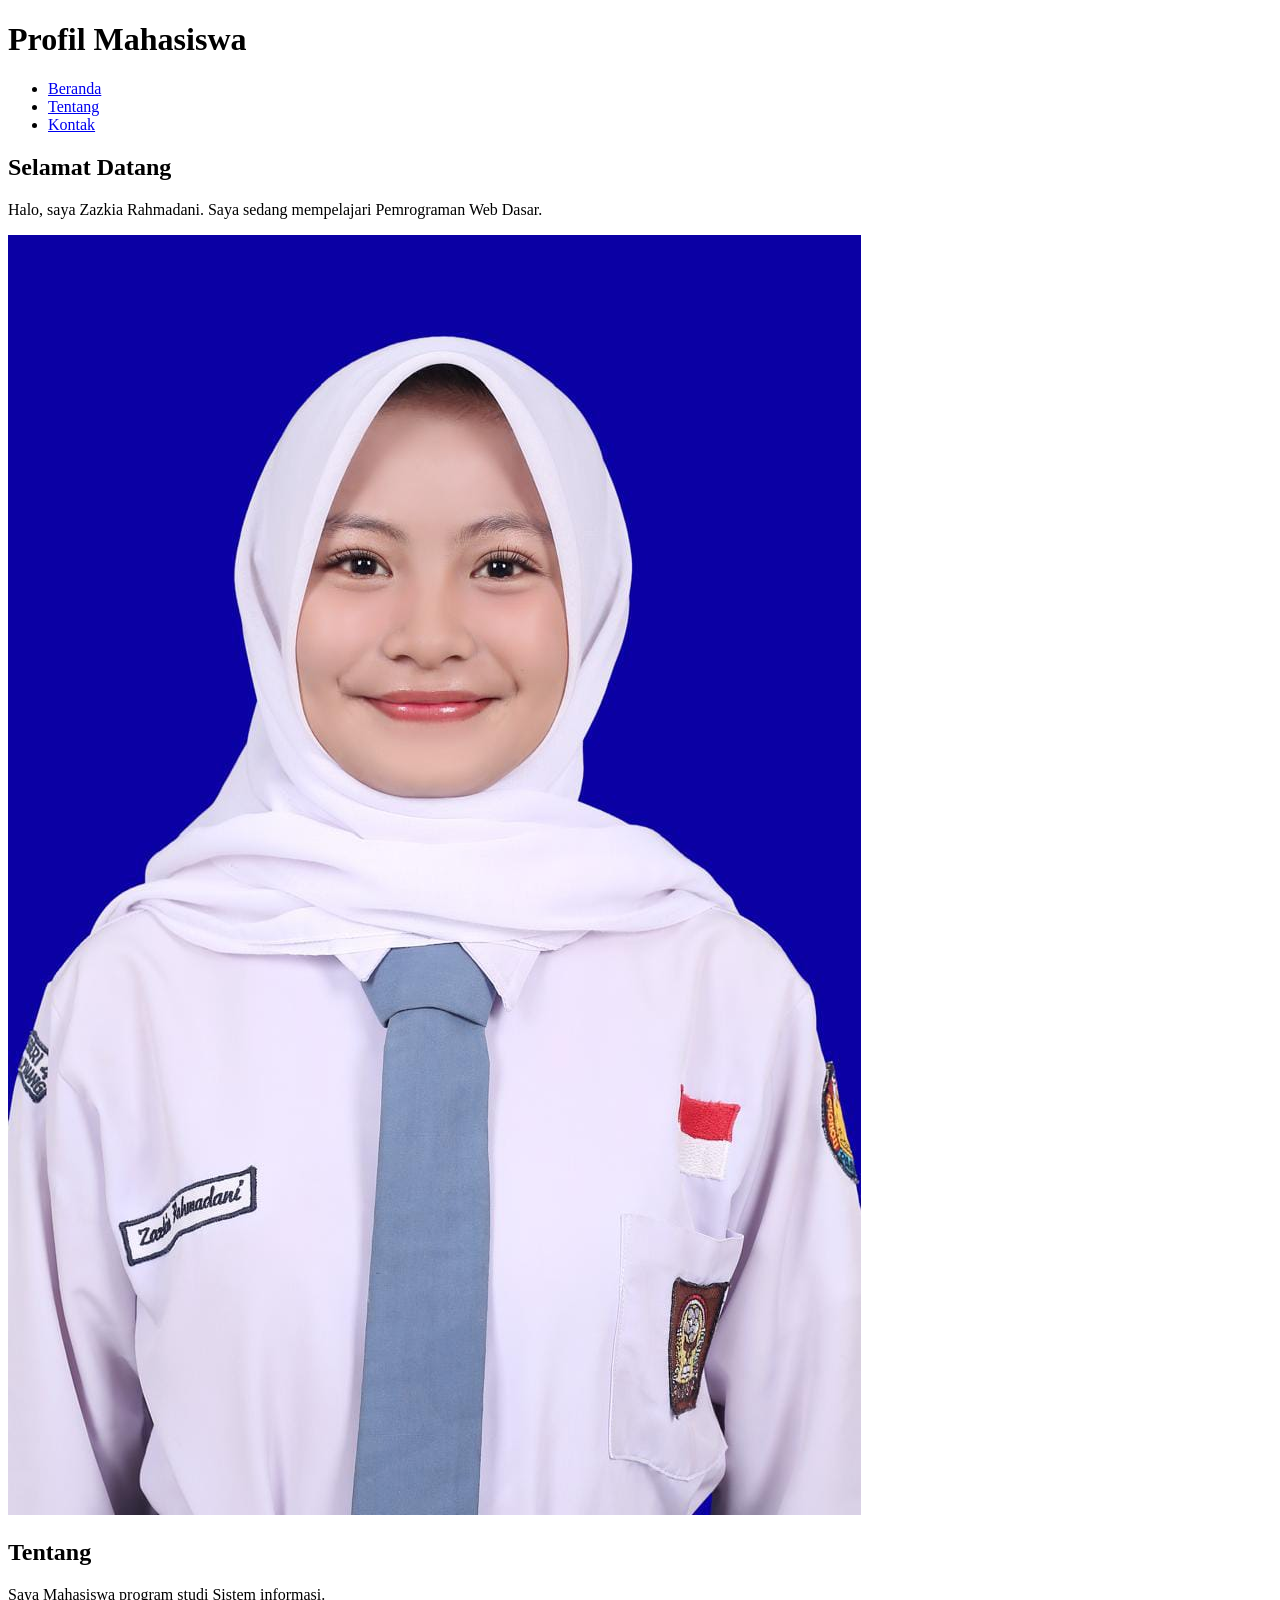
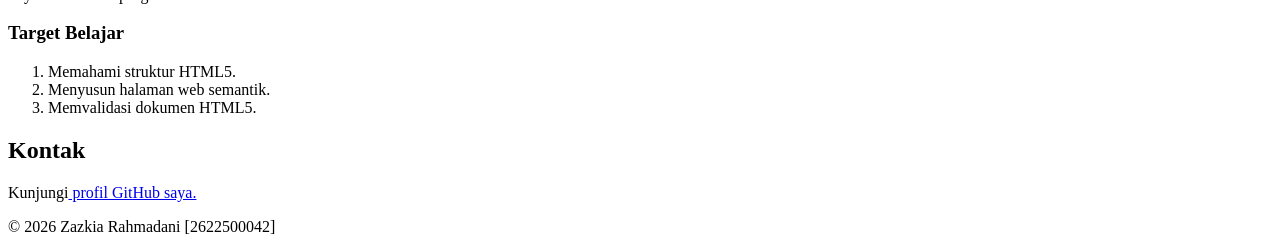
<file: pertemuan-02/index.html>
<!DOCTYPE html>
<html lang="id">
<head>
    <meta charset="UTF-8">
    <meta name="viewport" content="width=device-width, initial-scale=1.0">
    <title>Profil Mahasiswa</title>
</head>
<body>
    <header>
        <h1>Profil Mahasiswa</h1>
        <nav>
            <ul>
                <li><a href="#beranda">Beranda</a></li>
                <li><a href="#tentang">Tentang</a></li>
                <li><a href="#kontak">Kontak</a></li>
            </ul>
        </nav>
    </header>

    <main>
        <section id="home">
            <h2>Selamat Datang</h2>
            <p> Halo, saya Zazkia Rahmadani. Saya sedang mempelajari Pemrograman Web Dasar.</p>
            <img src="img/foto-profil.jpeg" alt="foto-profil.jpeg">
        </section>

        <section id="about">
            <h2>Tentang </h2>
            <p>Saya Mahasiswa program studi Sistem informasi.</p>
            <h3>Target Belajar</h3>
            <nav>
                <ol>
                    <li>Memahami struktur HTML5.</li>
                    <li>Menyusun halaman web semantik.</li>
                    <li>Memvalidasi dokumen HTML5.</1i>
                </ol>
            </nav>
        </section>

        <section id="contact">
            <h2>Kontak</h2>
            <p>Kunjungi<a href="https://github.com/"> profil GitHub saya.</a></p>
        </section>
    </main>


    <footer>
        <p>© 2026 Zazkia Rahmadani [2622500042]</p>
    </footer>

</body>

</html>
</file>
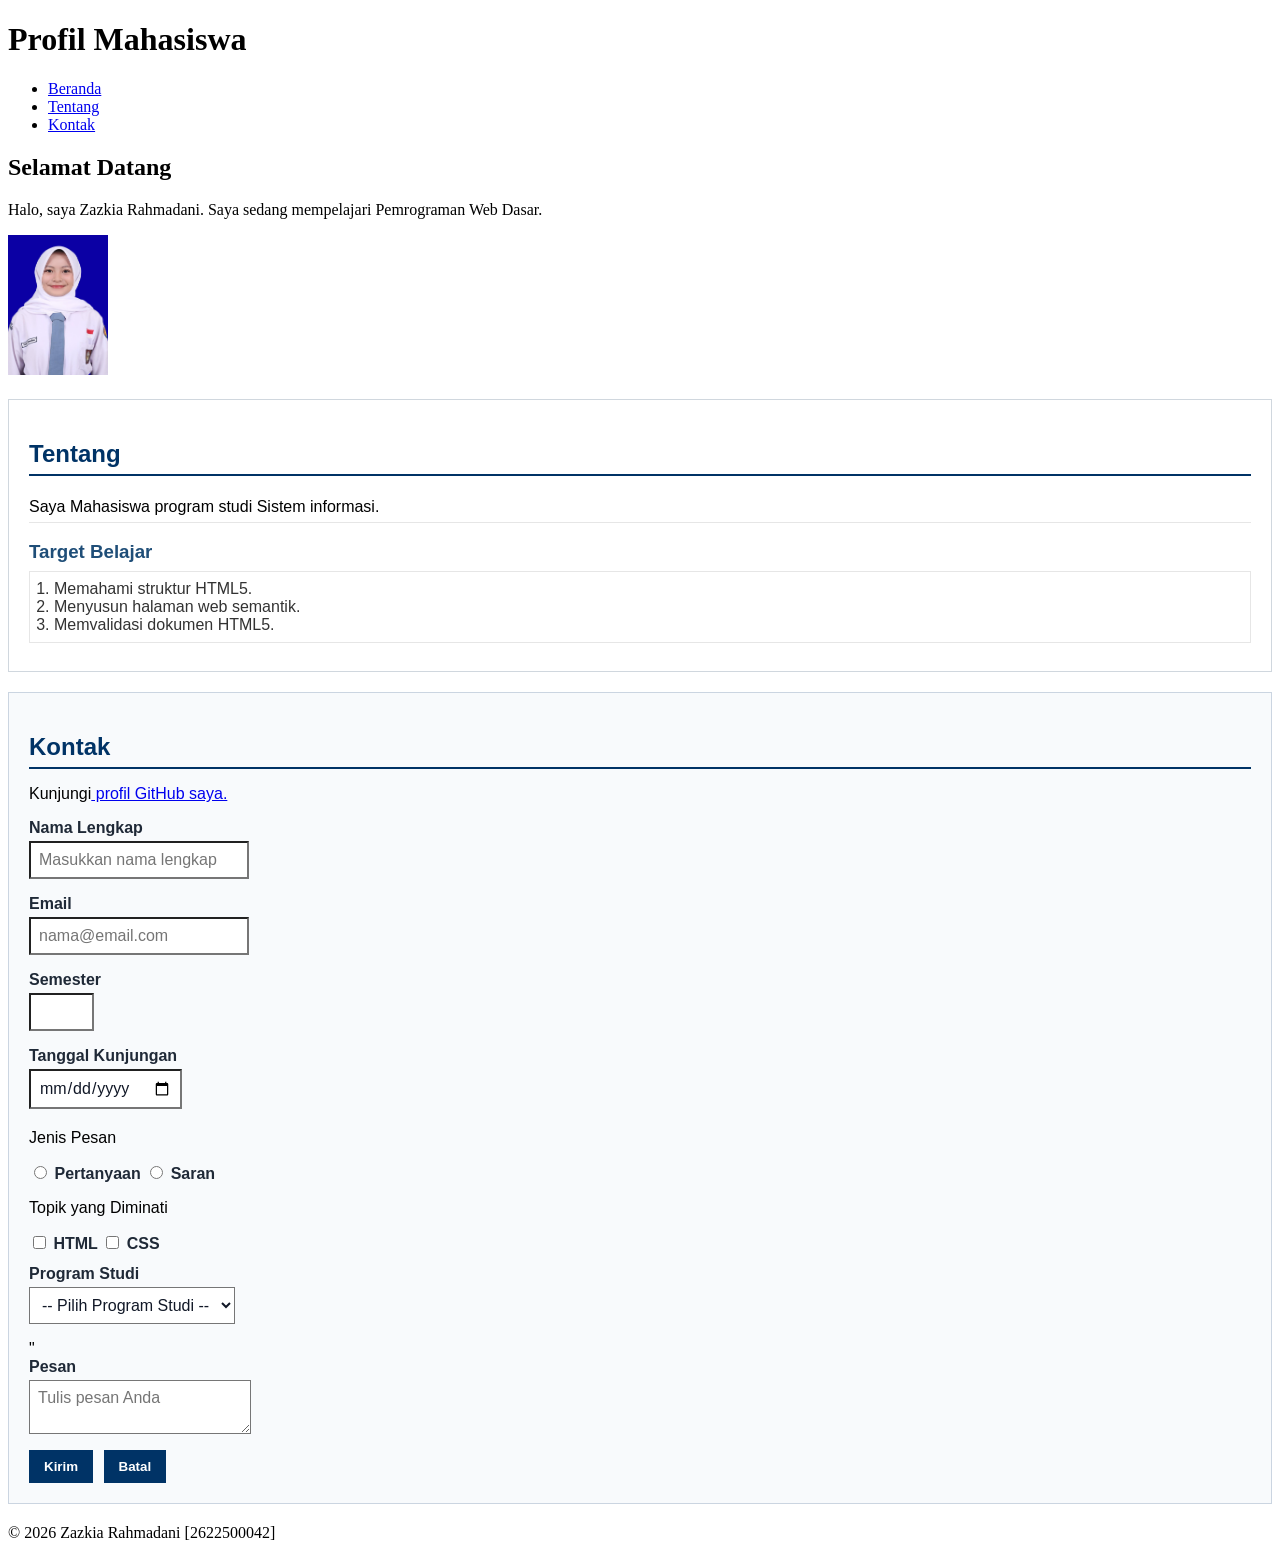
<file: pertemuan-03/index.html>
<!DOCTYPE html>
<html lang="id">
    <head>
     <meta charset="UTF-8">
     <meta name="viewport" content="width=device-width, initial-scale=1.0">
     <title>Profil Mahasiswa</title>
     <style>
        #about {
            background-color: #ffffff;
            border: 1px solid #d0d7de;
            padding: 20px;
            margin: 20px 0;
            font-family: Arial, sans-serif;
        }
        #about h2 {
            color: #003366;
            border-bottom: 2px solid #003366;
            padding-bottom: 6px;
            margin-bottom: 16px;
        }
        #about h3 {
            color: #1f4e78;
            margin-bottom: 6px;
        }
        #about p {
            margin: 6px 0;
            padding: 6px 0;
            border-bottom: 1px solid #e6e6e6;
        }
        #about ol {
            color: #333333;
            margin: 8px 0;
            padding: 8px 24px;
            border: 1px solid #e6e6e6;
        }
        #contact {
            background-color: #f8fafc;
            border: 1px solid #cbd5e1;
            padding: 20px;
            margin: 20px 0;
            font-family: Arial, sans-serif;
        }
        #contact h2 {
            color: #003366;
            border-bottom: 2px solid #003366;
            padding-bottom: 6px;
            margin-bottom: 16px;
        }
        .form-group {
            margin: 12px 0;
        }
        #contact label {
            color: #1f2937;
            font-weight: bold;
        }
        .input-form {
            background-color: #ffffff;
            color: #111827;
            font-family: Arial, sans-serif;
            font-size: 16px;
            padding: 8px;
            margin: 4px 0;
        }
        #contact button {
            background-color: #003366;
            color: #ffffff;
            font-weight: bold;
            padding: 8px 14px;
            margin: 8px 6px 0 0;
            border: 1px solid #003366;
        }
    </style>
</head>

<body>
    <header>
        <h1>Profil Mahasiswa</h1>
        <nav>
            <ul>
                <li><a href="#beranda">Beranda</a></li>
                <li><a href="#tentang">Tentang</a></li>
                <li><a href="#kontak">Kontak</a></li>
            </ul>
        </nav>
    </header>

    <main>
        <section id="home">
            <h2>Selamat Datang</h2>
            <p> Halo, saya Zazkia Rahmadani. Saya sedang mempelajari Pemrograman Web Dasar.</p>
            <img src="img/foto-profil.jpeg" width="100" height="140" alt="foto-profil.jpeg">
        </section>

        <section id="about">
            <h2>Tentang </h2>
            <p>Saya Mahasiswa program studi Sistem informasi.</p>
            <h3>Target Belajar</h3>
            <nav>
                <ol>
                    <li>Memahami struktur HTML5.</li>
                    <li>Menyusun halaman web semantik.</li>
                    <li>Memvalidasi dokumen HTML5.</1i>
                </ol>
            </nav>
        </section>

        <section id="contact">
            <h2>Kontak</h2>
            <p>Kunjungi<a href="https://github.com/"> profil GitHub saya.</a></p>

                <form action="index.html" method="get">
                    <div class="form-group">
                        <label for="nama">Nama Lengkap</label><br>
                        <input class="input-form" 
                                type="text" 
                                id="nama"
                                name="nama" 
                                placeholder="Masukkan nama lengkap"
                                minlength="3" 
                                maxlength="50" 
                                required>
                    </div>

                    <div class="form-group">
                        <label for="email">Email</label><br>
                        <input class="input-form" 
                                type="email" 
                                id="email" 
                                name="email" 
                                placeholder="nama@email.com"
                                required>
                    </div>

                    <div class="form-group">
                        <label for="semester">Semester</label><br>
                        <input class="input-form" 
                                type="number" 
                                id="semester" 
                                name="semester" 
                                min="1" 
                                max="14"
                                required>
                    </div>

                    <div class="form-group">
                        <label for="tanggal">Tanggal Kunjungan</label><br>
                        <input class="input-form" 
                                type="date" 
                                id="tanggal" 
                                name="tanggal" 
                                required>
                    </div>

                    <div class="form-group">
                        <p>Jenis Pesan</p>
                        <input type="radio" id="pertanyaan" name="jenis_pesan" value="pertanyaan" required>
                        <label for="pertanyaan">Pertanyaan</label>
                        <input type="radio" id="saran" name="jenis_pesan" value="saran">
                        <label for="saran">Saran</label>
                    </div>

                    <div class="form-group">
                        <p>Topik yang Diminati</p>
                        <input type="checkbox" id="minat-html" name="minat" value="HTML">
                        <label for="minat-html">HTML</label>
                        <input type="checkbox" id="minat-css" name="minat" value="CSS">
                        <label for="minat-css">CSS</label>
                    </div>

                    <div class="form-group">
                        <label for="prodi">Program Studi</label><br>
                        <select class="input-form" id="prodi" name="prodi" required>
                            <option value="">-- Pilih Program Studi --</option>
                            <option value="SI">Sistem Informasi</option>
                            <option value="TI">Teknik Informatika</option>
                        </select>
                    </div>
"
                    <div class=form-group">
                        <label for="pesan">Pesan</label><br>
                        <textarea class="input-form"
                                    id="pesan" 
                                    name="pesan" 
                                    maxlength="300"
                                    placeholder="Tulis pesan Anda" 
                                    required></textarea>
                    </div>

                    <button type="submit">Kirim</button>
                    <button type="reset">Batal</button>
                </form>
            </section>

    </main>

    <footer>
        <p>© 2026 Zazkia Rahmadani [2622500042]</p>
    </footer>

</body>

</html>
</file>
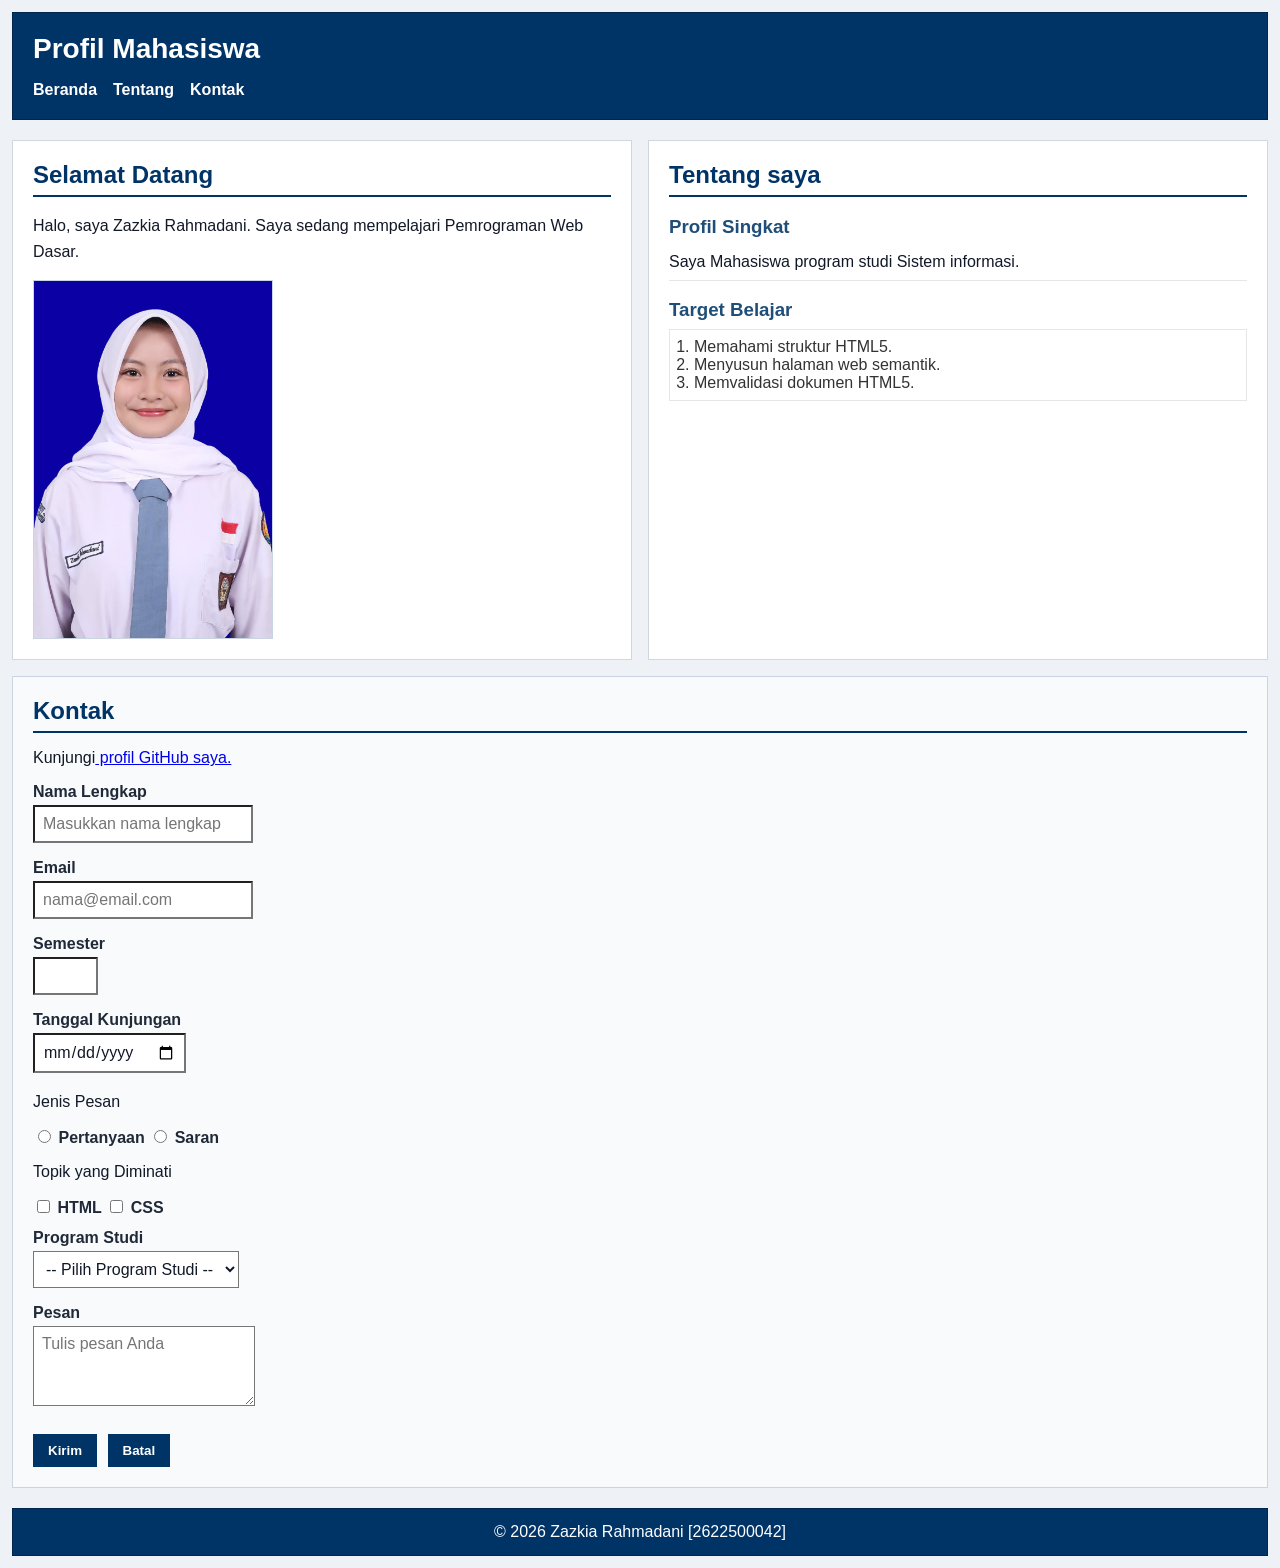
<file: pertemuan-04/index.html>
<!DOCTYPE html>
<html lang="id">
    <head>
     <meta charset="UTF-8">
     <meta name="viewport" content="width=device-width, initial-scale=1.0">
     <title>Profil Mahasiswa</title>
     <link rel="stylesheet" href="style.css"/>
</head>

<body>
    <header>
        <h1>Profil Mahasiswa</h1>
        <nav>
            <ul>
                <li><a href="#beranda">Beranda</a></li>
                <li><a href="#tentang">Tentang</a></li>
                <li><a href="#kontak">Kontak</a></li>
            </ul>
        </nav>
    </header>

    <main>
        <section id="home">
            <h2>Selamat Datang</h2>
            <p> Halo, saya Zazkia Rahmadani. Saya sedang mempelajari Pemrograman Web Dasar.</p>
            <img src="img/foto-profil.jpeg" width="100" height="140" alt="foto-profil.jpeg">
        </section>

        <section id="about">
            <h2>Tentang saya</h2>
            <article>
                <h3>Profil Singkat</h3>
                <p>Saya Mahasiswa program studi Sistem informasi.</p>
                <h3>Target Belajar</h3>
                <nav>
                    <ol>
                        <li>Memahami struktur HTML5.</li>
                        <li>Menyusun halaman web semantik.</li>
                        <li>Memvalidasi dokumen HTML5.</1i>
                    </ol>
                </nav>
            </article>
        </section>

        <section id="contact">
            <h2>Kontak</h2>
            <p>Kunjungi<a href="https://github.com/"> profil GitHub saya.</a></p>

                <form action="index.html" method="get">
                    <div class="form-group">
                        <label for="nama">Nama Lengkap</label><br>
                        <input class="input-form" 
                                type="text" 
                                id="nama"
                                name="nama" 
                                placeholder="Masukkan nama lengkap"
                                minlength="3" 
                                maxlength="50" 
                                required>
                    </div>

                    <div class="form-group">
                        <label for="email">Email</label><br>
                        <input class="input-form" 
                                type="email" 
                                id="email" 
                                name="email" 
                                placeholder="nama@email.com"
                                required>
                    </div>

                    <div class="form-group">
                        <label for="semester">Semester</label><br>
                        <input class="input-form" 
                                type="number" 
                                id="semester" 
                                name="semester" 
                                min="1" 
                                max="14"
                                required>
                    </div>

                    <div class="form-group">
                        <label for="tanggal">Tanggal Kunjungan</label><br>
                        <input class="input-form" 
                                type="date" 
                                id="tanggal" 
                                name="tanggal" 
                                required>
                    </div>

                    <div class="form-group">
                        <p>Jenis Pesan</p>
                        <input type="radio" id="pertanyaan" name="jenis_pesan" value="pertanyaan" required>
                        <label for="pertanyaan">Pertanyaan</label>
                        <input type="radio" id="saran" name="jenis_pesan" value="saran">
                        <label for="saran">Saran</label>
                    </div>

                    <div class="form-group">
                        <p>Topik yang Diminati</p>
                        <input type="checkbox" id="minat-html" name="minat" value="HTML">
                        <label for="minat-html">HTML</label>
                        <input type="checkbox" id="minat-css" name="minat" value="CSS">
                        <label for="minat-css">CSS</label>
                    </div>

                    <div class="form-group">
                        <label for="prodi">Program Studi</label><br>
                        <select class="input-form" id="prodi" name="prodi" required>
                            <option value="">-- Pilih Program Studi --</option>
                            <option value="SI">Sistem Informasi</option>
                            <option value="TI">Teknik Informatika</option>
                        </select>
                    </div>

                    <div class="form-group">
                        <label for="pesan">Pesan</label><br>
                        <textarea class="input-form"
                                    id="pesan" 
                                    name="pesan" 
                                    maxlength="300"
                                    placeholder="Tulis pesan Anda" 
                                    required></textarea>
                    </div>

                    <button type="submit">Kirim</button>
                    <button type="reset">Batal</button>
                </form>
        </section>

    </main>

    <footer>
        <p>© 2026 Zazkia Rahmadani [2622500042]</p>
    </footer>

</body>

</html>
</file>
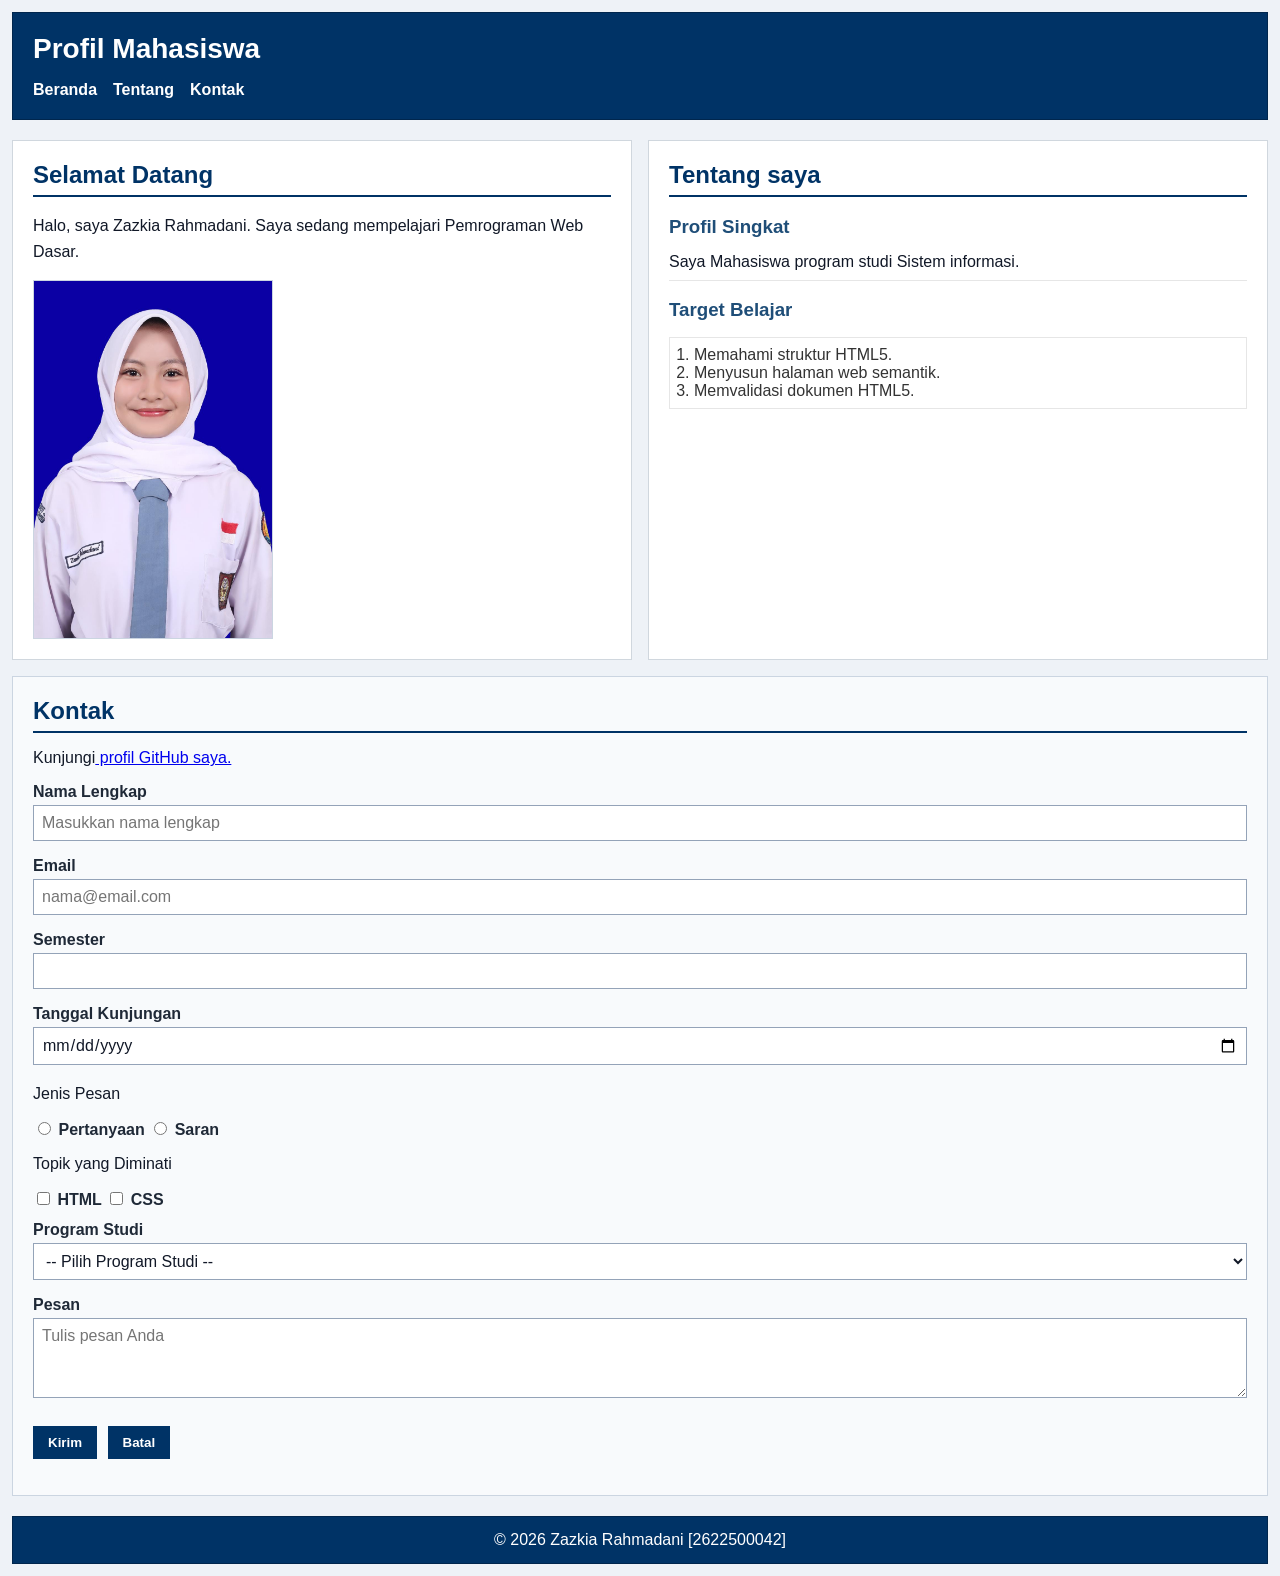
<file: pertemuan-05/index.html>
<!DOCTYPE html>
<html lang="id">
    <head>
     <meta charset="UTF-8">
     <meta name="viewport" content="width=device-width, initial-scale=1.0">
     <title>Profil Mahasiswa</title>
     <link rel="stylesheet" href="style.css"/>
</head>

<body>
    <header>
        <div class="header-top">
        <h1>Profil Mahasiswa</h1>

        <button
            class="nav-toggle"
            id="navToggle"
            type="button"
            aria-label="Buka navigasi"
            aria-controls="navMenu"
            aria-expanded="false"
            >
            &#9776;
         </button>
        </div>

        <nav>
            <ul id="navMenu">
                <li><a href="#beranda">Beranda</a></li>
                <li><a href="#tentang">Tentang</a></li>
                <li><a href="#kontak">Kontak</a></li>
            </ul>
        </nav>
    </header>

    <main>
        <section id="home">
            <h2>Selamat Datang</h2>
            <p> Halo, saya Zazkia Rahmadani. Saya sedang mempelajari Pemrograman Web Dasar.</p>
            <img src="img/foto-profil.jpeg" width="100" height="140" alt="foto-profil.jpeg">
        </section>

        <section id="about">
            <h2>Tentang saya</h2>
            <article>
                <h3>Profil Singkat</h3>
                <p>Saya Mahasiswa program studi Sistem informasi.</p>
                <h3>Target Belajar</h3>
                <nav>
                    <ol>
                        <li>Memahami struktur HTML5.</li>
                        <li>Menyusun halaman web semantik.</li>
                        <li>Memvalidasi dokumen HTML5.</1i>
                    </ol>
                </nav>
            </article>
        </section>

        <section id="contact">
            <h2>Kontak</h2>
            <p>Kunjungi<a href="https://github.com/"> profil GitHub saya.</a></p>

                <form action="index.html" method="get">
                    <div class="form-group">
                        <label for="nama">Nama Lengkap</label><br>
                        <input class="input-form" 
                                type="text" 
                                id="nama"
                                name="nama" 
                                placeholder="Masukkan nama lengkap"
                                minlength="3" 
                                maxlength="50" 
                                required>
                    </div>

                    <div class="form-group">
                        <label for="email">Email</label><br>
                        <input class="input-form" 
                                type="email" 
                                id="email" 
                                name="email" 
                                placeholder="nama@email.com"
                                required>
                    </div>

                    <div class="form-group">
                        <label for="semester">Semester</label><br>
                        <input class="input-form" 
                                type="number" 
                                id="semester" 
                                name="semester" 
                                min="1" 
                                max="14"
                                required>
                    </div>

                    <div class="form-group">
                        <label for="tanggal">Tanggal Kunjungan</label><br>
                        <input class="input-form" 
                                type="date" 
                                id="tanggal" 
                                name="tanggal" 
                                required>
                    </div>

                    <div class="form-group">
                        <p>Jenis Pesan</p>
                        <input type="radio" id="pertanyaan" name="jenis_pesan" value="pertanyaan" required>
                        <label for="pertanyaan">Pertanyaan</label>
                        <input type="radio" id="saran" name="jenis_pesan" value="saran">
                        <label for="saran">Saran</label>
                    </div>

                    <div class="form-group">
                        <p>Topik yang Diminati</p>
                        <input type="checkbox" id="minat-html" name="minat" value="HTML">
                        <label for="minat-html">HTML</label>
                        <input type="checkbox" id="minat-css" name="minat" value="CSS">
                        <label for="minat-css">CSS</label>
                    </div>

                    <div class="form-group">
                        <label for="prodi">Program Studi</label><br>
                        <select class="input-form" id="prodi" name="prodi" required>
                            <option value="">-- Pilih Program Studi --</option>
                            <option value="SI">Sistem Informasi</option>
                            <option value="TI">Teknik Informatika</option>
                        </select>
                    </div>

                    <div class="form-group">
                        <label for="pesan">Pesan</label><br>
                        <textarea class="input-form"
                                    id="pesan" 
                                    name="pesan" 
                                    maxlength="300"
                                    placeholder="Tulis pesan Anda" 
                                    required></textarea>
                    </div>

                    <button type="submit">Kirim</button>
                    <button type="reset">Batal</button>
                    <p id="formFeedback"></p>
                </form>
        </section>

    </main>

    <footer>
        <p>© 2026 Zazkia Rahmadani [2622500042]</p>
    </footer>
    <script src="script.js"></script>
</body>
</html>
</file>
<file: pertemuan-04/style.css>
* {
box-sizing: border-box;
}

* {
box-sizing: border-box;
}

body {
    margin: 0;
    padding: 12px;
    font-family: Arial, sans-serif;
    color: #111827;
    background-color: #eef2f7;
}

/* Header */
header {
    background-color: #003366;
    color: #ffffff;
    padding: 20px;
    margin-bottom: 20px;
    border: 1px solid #00264d;
}

header h1 {
    margin: 0 0 16px;
    font-size: 28px;
}

nav ul {
    display: flex;
    flex-direction: column;
    justify-content: flex-start;
    align-items: flex-start;
    gap: 8px;
    margin: 0;
    padding: 0;
    list-style: none;
}

nav a {
    color: #ffffff;
    font-weight: bold;
    text-decoration: none;
}

main {
    display: grid;
    grid-template-columns: 1fr;
    gap: 16px;
}

section {
    width: 100%;
}

#home {
  background-color: #ffffff;
  border: 1px solid #d0d7de;
  padding: 20px;
  margin: 0;
}

#home h2 {
    color: #003366;
    border-bottom: 2px solid #003366;
    padding-bottom: 6px;
    margin-top: 0;
    margin-bottom: 16px;
}

#home p {
    line-height: 1.6;
    margin: 0 0 16px;
}

#home img {
    display: block;
    width: 240px;
    max-width: 100%;
    height: auto;
    border: 1px solid #cbd5e1;
}


#about {
    background-color: #ffffff;
    border: 1px solid #d0d7de;
    padding: 20px;
    margin: 0;
    font-family: Arial, sans-serif;
}

#about h2 {
    color: #003366;
    border-bottom: 2px solid #003366;
    padding-bottom: 6px;
    margin-top: 0;
    margin-bottom: 16px;
}

#about h3 {
    color: #1f4e78;
    margin-bottom: 6px;
}

#about p {
    line-height: 1.5;
    margin: 6px 0;
    padding: 6px 0;
    border-bottom: 1px solid #e6e6e6;
}

#about ol {
    color: #333333;
    margin: 8px 0;
    padding: 8px 24px;
    border: 1px solid #e6e6e6;
}

#contact {
    background-color: #f8fafc;
    border: 1px solid #cbd5e1;
    padding: 20px;
    margin: 0;
    font-family: Arial, sans-serif;
    grid-column: 1 / -1;
}

#contact h2 {
    color: #003366;
    border-bottom: 2px solid #003366;
    padding-bottom: 6px;
    margin-top: 0;
    margin-bottom: 16px;
}

.form-group {
    margin: 12px 0;
}

#contact label {
    color: #1f2937;
    font-weight: bold;
}

.input-form {
    background-color: #ffffff;
    color: #111827;
    font-family: Arial, sans-serif;
    font-size: 16px;
    padding: 8px;
    margin: 4px 0;
}

#contact textarea {
    min-height: 80px;
    resize: vertical;
}


#contact button {
    cursor: pointer;
    background-color: #003366;
    color: #ffffff;
    font-weight: bold;
    padding: 8px 14px;
    margin: 8px 6px 0 0;
    border: 1px solid #003366;
}

/* Footer */
footer {
    background-color: #003366;
    color: #ffffff;
    text-align: center;
    padding: 14px 20px;
    margin-top: 20px;
    border: 1px solid #00264d;
}

footer p {
    margin: 0;
}

@media (min-width: 768px) {
/* aturan CSS untuk viewport dengan lebar minimal 768px */
main {
    grid-template-columns: 1fr 1fr;
}

nav ul {
    flex-direction: row;
    justify-content: flex-start;
    align-items: center;
    gap: 16px;
}

#contact {
     grid-column: 1 / -1;
}

}
</file>
<file: pertemuan-05/style.css>
* {
  box-sizing: border-box;
}
body {
  margin: 0;
  padding: 12px;
  font-family: Arial, sans-serif;
  color: #111827;
  background-color: #eef2f7;
}
/* Header */
header {
  background-color: #003366;
  color: #ffffff;
  padding: 20px;
  margin-bottom: 20px;
  border: 1px solid #00264d;
}
header h1 {
  margin: 0;
  font-size: 28px;
}
.header-top {
  display: flex;
  justify-content: space-between;
  align-items: center;
}
#navMenu {
  display: none;
}
#navMenu.nav-open {
  display: flex;
  flex-direction: column;
  margin-top: 16px;
}
.nav-toggle {
  display: block;
  border: none;
  background: transparent;
  color: #ffffff;
  font-size: 1.8rem;
  line-height: 1;
  cursor: pointer;
}
/* Navigasi */
nav ul {
  display: flex;
  flex-direction: column;
  justify-content: flex-start;
  align-items: flex-start;
  gap: 12px;
  margin: 0;
  padding: 0;
  list-style: none;
}
nav a {
  color: #ffffff;
  font-weight: bold;
  text-decoration: none;
}
/* Layout utama */
main {
  display: grid;
  grid-template-columns: 1fr;
  gap: 16px;
}
section {
  width: 100%;
}
/* Bagian Home */
#home {
  background-color: #ffffff;
  border: 1px solid #d0d7de;
  padding: 20px;
  margin: 0;
}
#home h2 {
  color: #003366;
  border-bottom: 2px solid #003366;
  padding-bottom: 6px;
  margin-top: 0;
  margin-bottom: 16px;
}
#home p {
  line-height: 1.6;
  margin: 0 0 16px;
}
#home img {
  display: block;
  width: 240px;
  max-width: 100%;
  height: auto;
  border: 1px solid #cbd5e1;
}
/* Bagian Tentang */
#about {
  background-color: #ffffff;
  border: 1px solid #d0d7de;
  padding: 20px;
  margin: 0;
}
#about h2 {
  color: #003366;
  border-bottom: 2px solid #003366;
  padding-bottom: 6px;
  margin-top: 0;
  margin-bottom: 16px;
}
#about h3 {
  color: #1f4e78;
  margin-bottom: 6px;
}
#about p {
  margin: 6px 0;
  padding: 6px 0;
  border-bottom: 1px solid #e6e6e6;
  line-height: 1.5;
}
#about ol {
  color: #333333;
  margin: 8px 0;
  padding: 8px 24px;
  border: 1px solid #e6e6e6;
}
/* Bagian Kontak */
#contact {
  background-color: #f8fafc;
  border: 1px solid #cbd5e1;
  padding: 20px;
  margin: 0;
}
#contact h2 {
  color: #003366;
  border-bottom: 2px solid #003366;
  padding-bottom: 6px;
  margin-top: 0;
  margin-bottom: 16px;
}
.form-group {
  margin: 12px 0;
}
#contact label {
  color: #1f2937;
  font-weight: bold;
}
.input-form {
  width: 100%;
  max-width: 100%;
  background-color: #ffffff;
  color: #111827;
  font-family: Arial, sans-serif;
  font-size: 16px;
  padding: 8px;
  margin: 4px 0;
  border: 1px solid #94a3b8;
}
#contact textarea {
  min-height: 80px;
  resize: vertical;
}
#contact button {
  background-color: #003366;
  color: #ffffff;
  font-weight: bold;
  padding: 8px 14px;
  margin: 8px 6px 0 0;
  border: 1px solid #003366;
  cursor: pointer;
}
footer {
  background-color: #003366;
  color: #ffffff;
  text-align: center;
  padding: 14px 20px;
  margin-top: 20px;
  border: 1px solid #00264d;
}
footer p {
  margin: 0;
}
.form-feedback-error {
  color: #c62828;
}
.form-feedback-success {
  color: #2e7d32;
}
/* Layout untuk viewport yang lebih lebar */
@media (min-width: 768px) {
  nav {
    margin-top: 16px;
  }
  nav ul {
    flex-direction: row;
    justify-content: flex-start;
    align-items: center;
    gap: 16px;
  }
  main {
    grid-template-columns: 1fr 1fr;
  }
  #contact {
    grid-column: 1 / -1;
  }
  #navMenu {
    display: flex;
    flex-direction: row;
  }
  .nav-toggle {
    display: none;
  }
}
</file>
